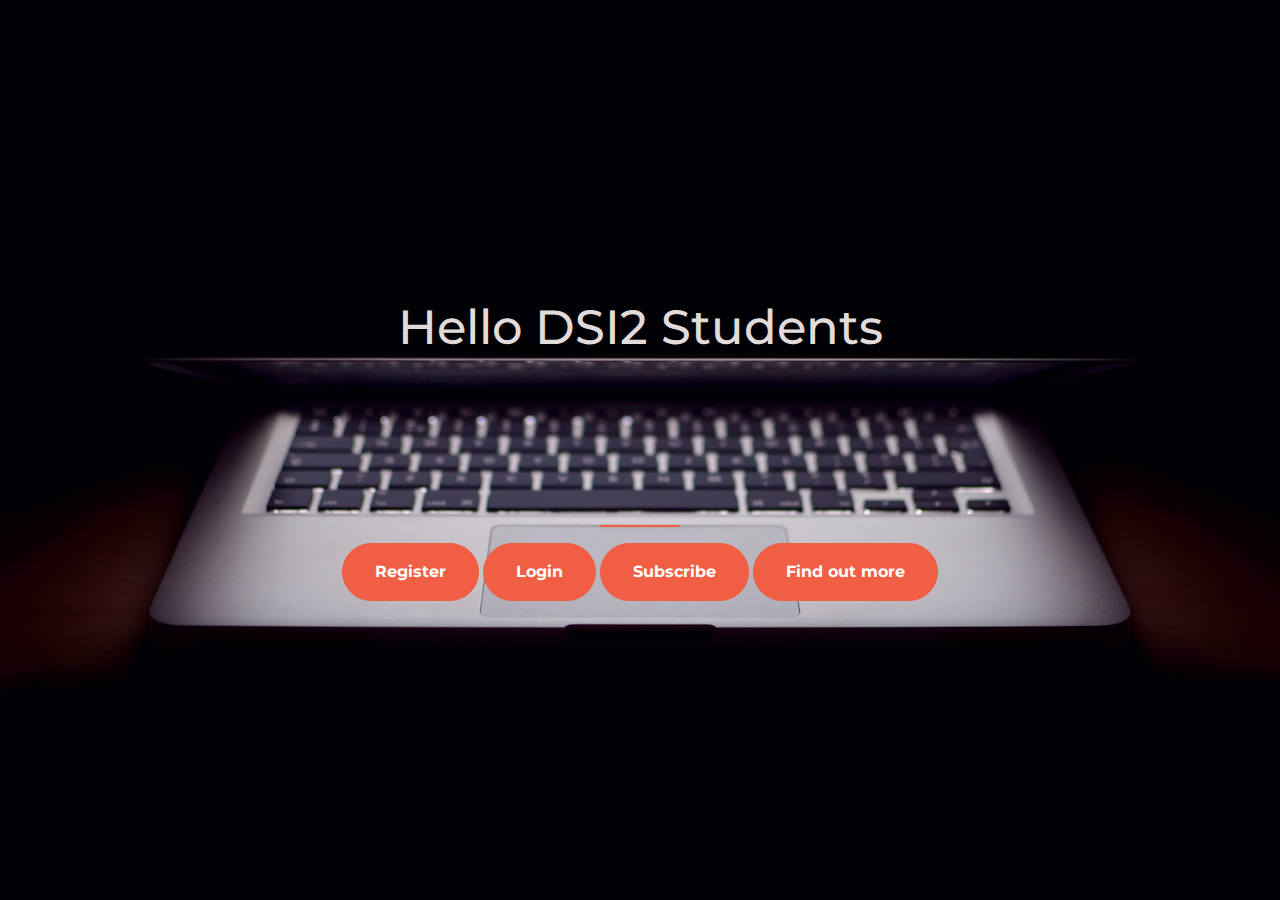
<file: index.html>
<!DOCTYPE html>
<html>
  <head>
    <title>Startup</title>
     <meta charset="utf-8">
    <meta name="viewport" content="width=device-width, initial-scale=1, shrink-to-fit=no">

    <!-- Google Fonts -->
    <link href="https://fonts.googleapis.com/css?family=Montserrat" rel="stylesheet">

    <!-- Bootstrap CSS from a CDN.  -->
    <link rel="stylesheet" href="https://stackpath.bootstrapcdn.com/bootstrap/4.3.1/css/bootstrap.min.css" integrity="sha384-ggOyR0iXCbMQv3Xipma34MD+dH/1fQ784/j6cY/iJTQUOhcWr7x9JvoRxT2MZw1T" crossorigin="anonymous">
    
    <!-- My own stylesheet -->
    <link rel="stylesheet" type="text/css" href="style.css">
  </head>
  <body>
	  <div class="container d-flex align-items-center h-100">
	  	<div class="row">
	  		<header class="text-center col-12">
			<h1>Hello DSI2 Students</h1>
		    </header>
		    <div class="buffer col-12"></div>
		    <section class="text-center col-12">
			<hr>
			<a href="register.html" target="blanc"><button class="btn btn-primary btn-xl">Register</button></a>
			<a href="loginform.html" target="blanc"><button class="btn btn-primary btn-xl">Login</button></a>
			<a href="https://mailchi.mp/24cd3a67db33/dsi2-student" target="blanc"><button class="btn btn-primary btn-xl">Subscribe </button> </a>
			<button class="btn btn-primary btn-xl">Find out more </button>
		    </section>
	    </div>
	   </div>
  </body>
</html>
</file>
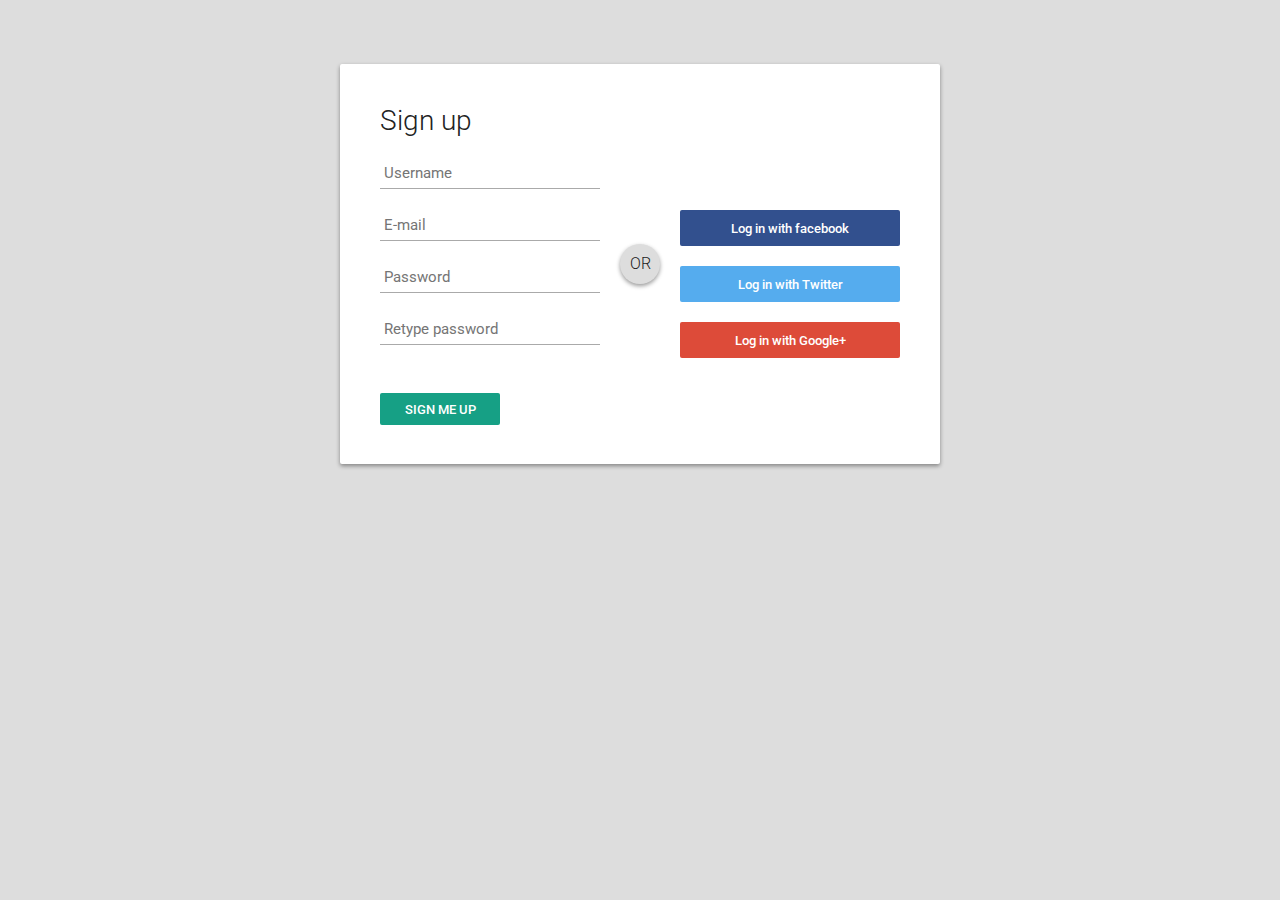
<file: register.html>
<!DOCTYPE html>
<html>
<head>
	<title>registration</title>
	 <meta charset="utf-8">
    <meta name="viewport" content="width=device-width, initial-scale=1, shrink-to-fit=no">
	<link rel="stylesheet" type="text/css" href="register.css">
</head>
<body>
	<div id="login-box">
  <div class="left">
    <h1>Sign up</h1>
    
    <input type="text" name="username" placeholder="Username" />
    <input type="text" name="email"  placeholder="E-mail" />
    <input type="password" name="password" placeholder="Password" />
    <input type="password" name="password2" placeholder="Retype password" />
    
    <input type="submit" name="signup_submit" value="Sign me up" />
  </div>
  
  <div class="right">
    <span class="loginwith">Sign in with<br />social network</span>
    
    <button class="social-signin facebook">Log in with facebook</button>
    <button class="social-signin twitter">Log in with Twitter</button>
    <button class="social-signin google">Log in with Google+</button>
  </div>
  <div class="or">OR</div>
</div>

</body>
</html>
</file>
<file: style.css>
body,
html {
  width: 100%;
  height: 100%;
  font-family: 'Montserrat', sans-serif;
   background: url(header.jpg) no-repeat center center fixed; 
  -webkit-background-size: cover;
  -moz-background-size: cover;
  -o-background-size: cover;
  background-size: cover;
}

h1{
	font-size: 3rem ;
	color:#e2dbdb;
}


hr{
	border-color:#F05F44;
	border-width: 2px;
	max-width: 80px;
}

.buffer{
	height: 9rem;
}

.btn{
font-weight: 700 ;
border-radius: 300px;
}

.btn-primary {
	background-color: #F05F44;
	border-color:  #F05F44 ;
}

.btn-primary:hover{
	background-color: #ee4b08;
	border-color:  #ee4b08;
	border-width: 4px ;
}

.btn-xl{
	padding: 1rem 2rem ;
}
</file>
<file: register.css>
@import url(https://fonts.googleapis.com/css?family=Roboto:400,300,500);
*:focus {
  outline: none;
}

body {
  margin: 0;
  padding: 0;
  background: #DDD;
  font-size: 16px;
  color: #222;
  font-family: 'Roboto', sans-serif;
  font-weight: 300;
}

#login-box {
  position: relative;
  margin: 5% auto;
  width: 600px;
  height: 400px;
  background: #FFF;
  border-radius: 2px;
  box-shadow: 0 2px 4px rgba(0, 0, 0, 0.4);
}

.left {
  position: absolute;
  top: 0;
  left: 0;
  box-sizing: border-box;
  padding: 40px;
  width: 300px;
  height: 400px;
}

h1 {
  margin: 0 0 20px 0;
  font-weight: 300;
  font-size: 28px;
}

input[type="text"],
input[type="password"] {
  display: block;
  box-sizing: border-box;
  margin-bottom: 20px;
  padding: 4px;
  width: 220px;
  height: 32px;
  border: none;
  border-bottom: 1px solid #AAA;
  font-family: 'Roboto', sans-serif;
  font-weight: 400;
  font-size: 15px;
  transition: 0.2s ease;
}

input[type="text"]:focus,
input[type="password"]:focus {
  border-bottom: 2px solid #16a085;
  color: #16a085;
  transition: 0.2s ease;
}

input[type="submit"] {
  margin-top: 28px;
  width: 120px;
  height: 32px;
  background: #16a085;
  border: none;
  border-radius: 2px;
  color: #FFF;
  font-family: 'Roboto', sans-serif;
  font-weight: 500;
  text-transform: uppercase;
  transition: 0.1s ease;
  cursor: pointer;
}

input[type="submit"]:hover,
input[type="submit"]:focus {
  opacity: 0.8;
  box-shadow: 0 2px 4px rgba(0, 0, 0, 0.4);
  transition: 0.1s ease;
}

input[type="submit"]:active {
  opacity: 1;
  box-shadow: 0 1px 2px rgba(0, 0, 0, 0.4);
  transition: 0.1s ease;
}

.or {
  position: absolute;
  top: 180px;
  left: 280px;
  width: 40px;
  height: 40px;
  background: #DDD;
  border-radius: 50%;
  box-shadow: 0 2px 4px rgba(0, 0, 0, 0.4);
  line-height: 40px;
  text-align: center;
}

.right {
  position: absolute;
  top: 0;
  right: 0;
  box-sizing: border-box;
  padding: 40px;
  width: 300px;
  height: 400px;
  background: url('https://goo.gl/YbktSj');
  background-size: cover;
  background-position: center;
  border-radius: 0 2px 2px 0;
}

.right .loginwith {
  display: block;
  margin-bottom: 40px;
  font-size: 28px;
  color: #FFF;
  text-align: center;
}

button.social-signin {
  margin-bottom: 20px;
  width: 220px;
  height: 36px;
  border: none;
  border-radius: 2px;
  color: #FFF;
  font-family: 'Roboto', sans-serif;
  font-weight: 500;
  transition: 0.2s ease;
  cursor: pointer;
}

button.social-signin:hover,
button.social-signin:focus {
  box-shadow: 0 2px 4px rgba(0, 0, 0, 0.4);
  transition: 0.2s ease;
}

button.social-signin:active {
  box-shadow: 0 1px 2px rgba(0, 0, 0, 0.4);
  transition: 0.2s ease;
}

button.social-signin.facebook {
  background: #32508E;
}

button.social-signin.twitter {
  background: #55ACEE;
}

button.social-signin.google {
  background: #DD4B39;
}
</file>
